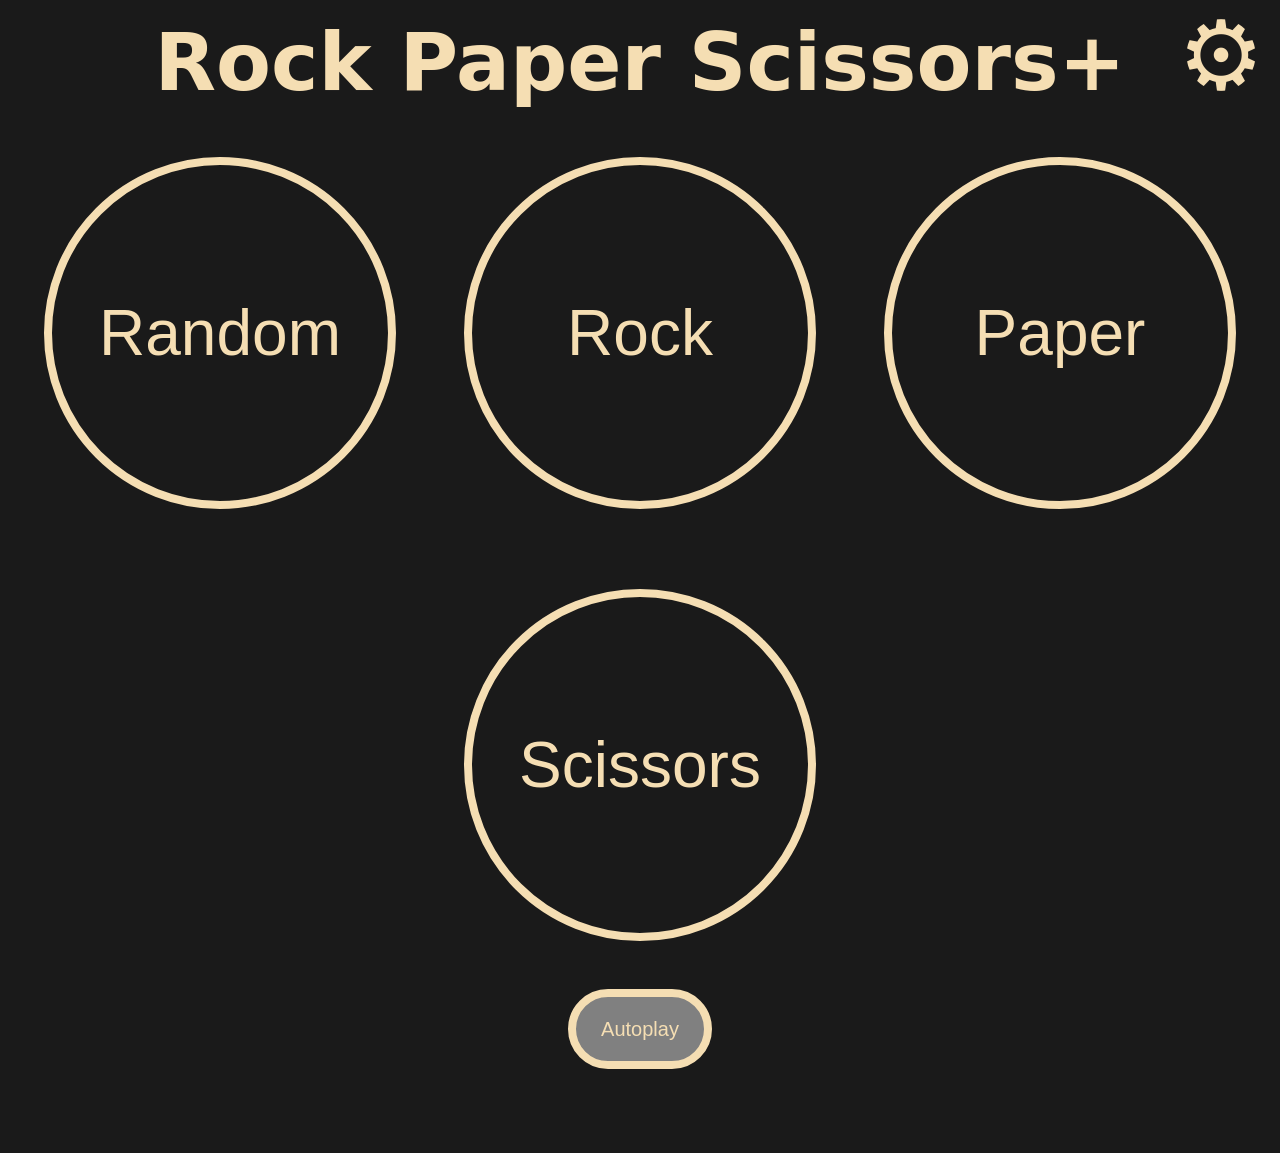
<file: index.html>
<!DOCTYPE html>
<html lang="en">
    <head>
        <meta charset="utf-8">

        <meta name="description" content="Play Rock, Paper, Scissors between you and the computer. You can add additional choices, select an option at random, and autoplay the game.">
        <meta name="author" content="">

        <meta name="viewport" content="width=device-width, initial-scale=1">

        <meta name="googlebot-news" content="index, follow, max-snippet:-1">
        <meta property="og:title" content="Rock Paper Scissors Single Player Game"/>
        <meta property="og:description" content="Play Rock, Paper, Scissors between you and the computer. You can add additional choices, select an option at random, and autoplay the game."/>

        <title>Rock Paper Scissors+</title>
        <link rel="stylesheet" href="styles/rock-paper-scissors.css">
        <link rel="stylesheet" href="styles/modal.css">
        <link rel="stylesheet" href="styles/notification.css">
    </head>
    <body>
        <div class="preload-images"></div>
        <div class="js-gear-icon gear-icon">&#9881;</div>

        <div class="notification-container-wrapper">
            <div class="notification-container"></div>
        </div>

        <section id="modal-container">
            <section class="modal-background">
                <div class="modal-content">
                    <h1>Settings</h1>
                    <button class="js-close-btn close-btn" id="close">X</button>
                    <form class="modal-form">
                        <h2>General</h2>
                        <div class="general-settings-wrapper">
                            <div class="general-setting">
                                <label for="autoplay-interval">Autoplay Interval in Seconds</label>
                                <input type="number" name="autoplay-interval" id="autoplay-interval" min="0" max="10">
                            </div>
                            <div class="general-setting">
                                <label for="ask-before-remove">Ask Before Before Removing Buttons</label>
                                <input type="checkbox" name="ask-before-remove" id="ask-before-remove" checked>
                            </div>
                            <div class="general-setting">
                                <label for="show-warnings">Show Warnings</label>
                                <input type="checkbox" name="show-warnings" id="show-warnings">
                            </div>
                        </div>
                        
                        <h2>Buttons</h2>
                        <p>To unselect the last selected option on Mac, ⌘ + click. On PC, Ctrl + click</p>
                        <div class="add-btn-wrapper">
                            <button type="button" class="js-add-btn add-btn">Add New Button</button>
                        </div>
                        <div class="button-settings"></div>
                        <div class="undo-and-restore-wrapper">
                            <button type="button" class="js-settings-undo-btn undo-restore-btn">
                                Undo Recent Edits
                            </button>
                            <button type="button" class="js-settings-restore-btn undo-restore-btn">
                                Reset Settings
                            </button>
                            <button type="button" class="js-modal-reset-score-btn undo-restore-btn">Reset Score</button>
                            <button type="button" class="js-reset-all-btn undo-restore-btn">
                                Reset All
                            </button>
                        </div>
                        <div class="file-btns-wrapper">
                            <button type="button" class="file-btn upload-btn">
                                <label for="file-input" class="file-input">Upload File</label>
                            </button>
                            <input type="file" id="file-input" accept="application/JSON">
                            <button type="button" class="file-btn save-btn">Save to File</button>
                        </div>
                        <div class="preset-submit-btn-wrapper">
                            <button type="button" class="js-presets-btn presets-btn">Load Presets</button>
                            <button type="button" class="js-submit-btn submit-btn">Submit Changes</button>
                        </div>
                    </form>
                </div>
            </section>
        </section>

        <p class="js-page-title page-title">Rock Paper Scissors<span class="js-plus-btn plus-btn">+</span></p>

        <div class="js-button-holder button-holder"></div>
        
        <button class="js-autoplay-btn autoplay-btn">Autoplay</button>
 
        <div class="js-game-summary-and-reset-score game-summary-and-reset-score">
            <div class="js-results-text results-text">
                <p class="js-round-picks"></p>
                <p class="js-round-result"></p>
            </div>

            <div class="score-text">
                <p class="js-scoreboard scoreboard"></p>
                <p class="js-win-rate"></p>
            </div>

            <div class="js-reset-score-btn-wrapper">
                <button class="js-reset-score-btn reset-score-btn">Reset Score</button>
            </div>
        </div>
        
        <script type="module" src="scripts/rock-paper-scisssors.js"></script>
        <!-- https://www.youtube.com/watch?v=EerdGm-ehJQ -->
    </body>
</html>
</file>
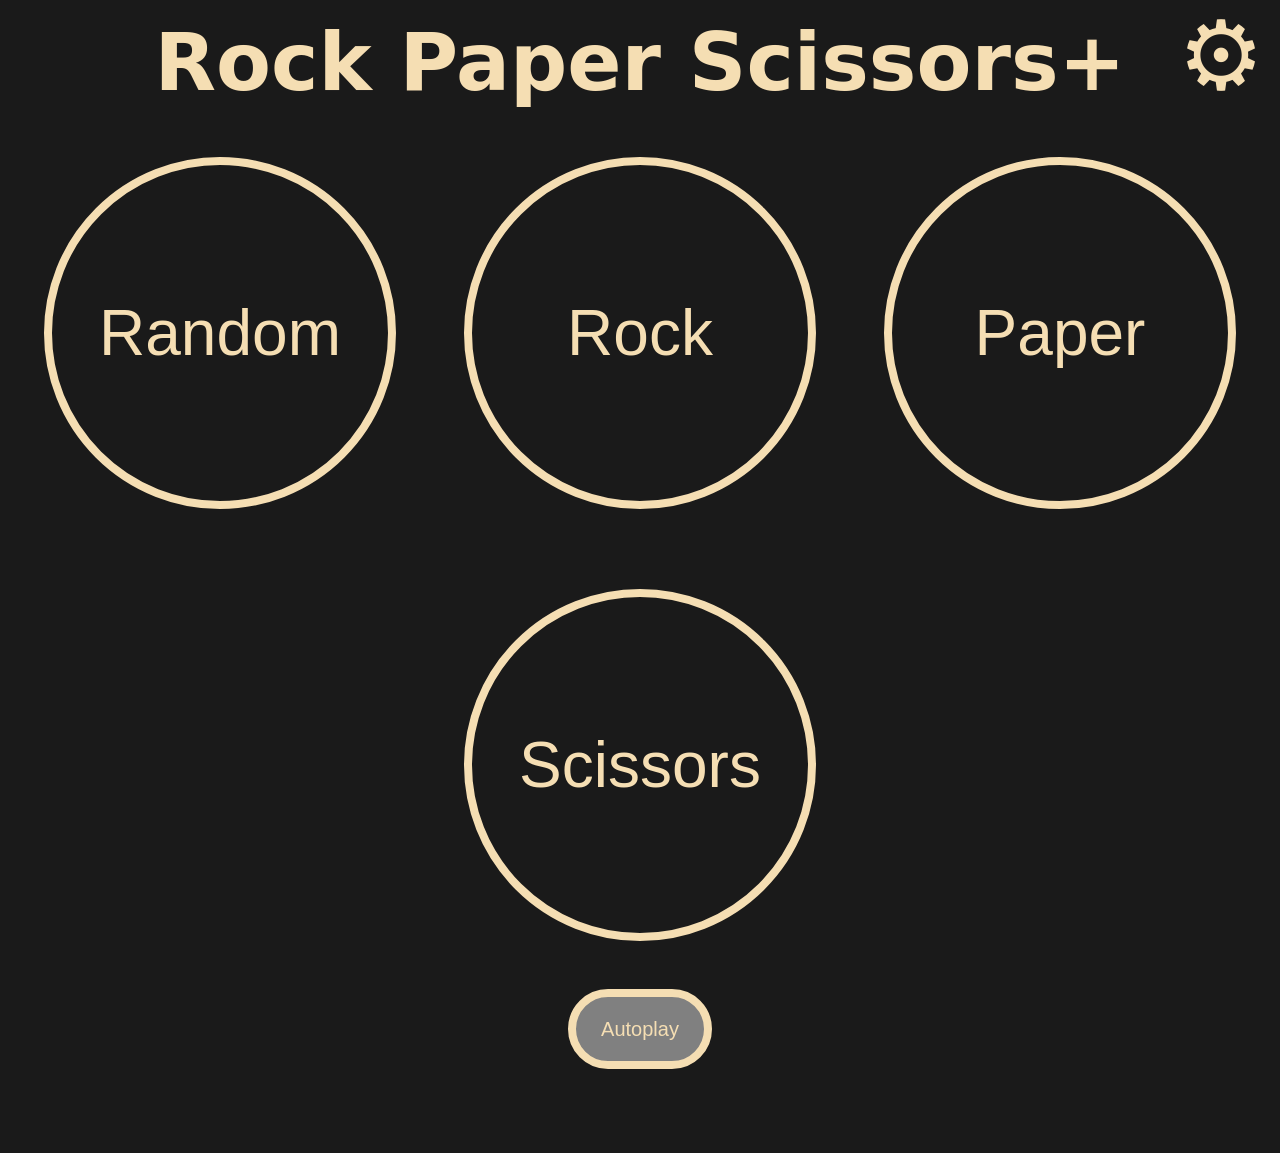
<file: rock-paper-scissors.html>
<!DOCTYPE html>
<html lang="en">
    <head>
        <meta charset="utf-8">

        <meta name="description" content="Play Rock, Paper, Scissors between you and the computer. You can add additional choices, select an option at random, and autoplay the game.">
        <meta name="author" content="">

        <meta name="viewport" content="width=device-width, initial-scale=1">

        <meta name="googlebot-news" content="index, follow, max-snippet:-1">
        <meta property="og:title" content="Rock Paper Scissors Single Player Game"/>
        <meta property="og:description" content="Play Rock, Paper, Scissors between you and the computer. You can add additional choices, select an option at random, and autoplay the game."/>

        <title>Rock Paper Scissors+</title>
        <link rel="stylesheet" href="styles/rock-paper-scissors.css">
        <link rel="stylesheet" href="styles/modal.css">
        <link rel="stylesheet" href="styles/notification.css">
    </head>
    <body>
        <div class="preload-images"></div>
        <div class="js-gear-icon gear-icon">&#9881;</div>

        <div class="notification-container-wrapper">
            <div class="notification-container"></div>
        </div>

        <section id="modal-container">
            <section class="modal-background">
                <div class="modal-content">
                    <h1>Settings</h1>
                    <button class="js-close-btn close-btn" id="close">X</button>
                    <form class="modal-form">
                        <h2>General</h2>
                        <div class="general-settings-wrapper">
                            <div class="general-setting">
                                <label for="autoplay-interval">Autoplay Interval in Seconds</label>
                                <input type="number" name="autoplay-interval" id="autoplay-interval" min="0" max="10">
                            </div>
                            <div class="general-setting">
                                <label for="ask-before-remove">Ask Before Before Removing Buttons</label>
                                <input type="checkbox" name="ask-before-remove" id="ask-before-remove" checked>
                            </div>
                            <div class="general-setting">
                                <label for="show-warnings">Show Warnings</label>
                                <input type="checkbox" name="show-warnings" id="show-warnings">
                            </div>
                        </div>
                        
                        <h2>Buttons</h2>
                        <p>To unselect the last selected option on Mac, ⌘ + click. On PC, Ctrl + click</p>
                        <div class="add-btn-wrapper">
                            <button type="button" class="js-add-btn add-btn">Add New Button</button>
                        </div>
                        <div class="button-settings"></div>
                        <div class="undo-and-restore-wrapper">
                            <button type="button" class="js-settings-undo-btn undo-restore-btn">
                                Undo Recent Edits
                            </button>
                            <button type="button" class="js-settings-restore-btn undo-restore-btn">
                                Reset Settings
                            </button>
                            <button type="button" class="js-modal-reset-score-btn undo-restore-btn">Reset Score</button>
                            <button type="button" class="js-reset-all-btn undo-restore-btn">
                                Reset All
                            </button>
                        </div>
                        <div class="file-btns-wrapper">
                            <button type="button" class="file-btn upload-btn">
                                <label for="file-input" class="file-input">Upload File</label>
                            </button>
                            <input type="file" id="file-input" accept="application/JSON">
                            <button type="button" class="file-btn save-btn">Save to File</button>
                        </div>
                        <div class="preset-submit-btn-wrapper">
                            <button type="button" class="js-presets-btn presets-btn">Load Presets</button>
                            <button type="button" class="js-submit-btn submit-btn">Submit Changes</button>
                        </div>
                    </form>
                </div>
            </section>
        </section>

        <p class="js-page-title page-title">Rock Paper Scissors<span class="js-plus-btn plus-btn">+</span></p>

        <div class="js-button-holder button-holder"></div>
        
        <button class="js-autoplay-btn autoplay-btn">Autoplay</button>
 
        <div class="js-game-summary-and-reset-score">
            <div class="js-results-text results-text">
                <p class="js-round-picks"></p>
                <p class="js-round-result"></p>
            </div>

            <div class="score-text">
                <p class="js-scoreboard scoreboard"></p>
                <p class="js-win-rate"></p>
            </div>

            <div class="js-reset-score-btn-wrapper">
                <button class="js-reset-score-btn reset-score-btn">Reset Score</button>
            </div>
        </div>
        
        <script type="module" src="scripts/rock-paper-scisssors.js"></script>
    </body>
</html>
</file>
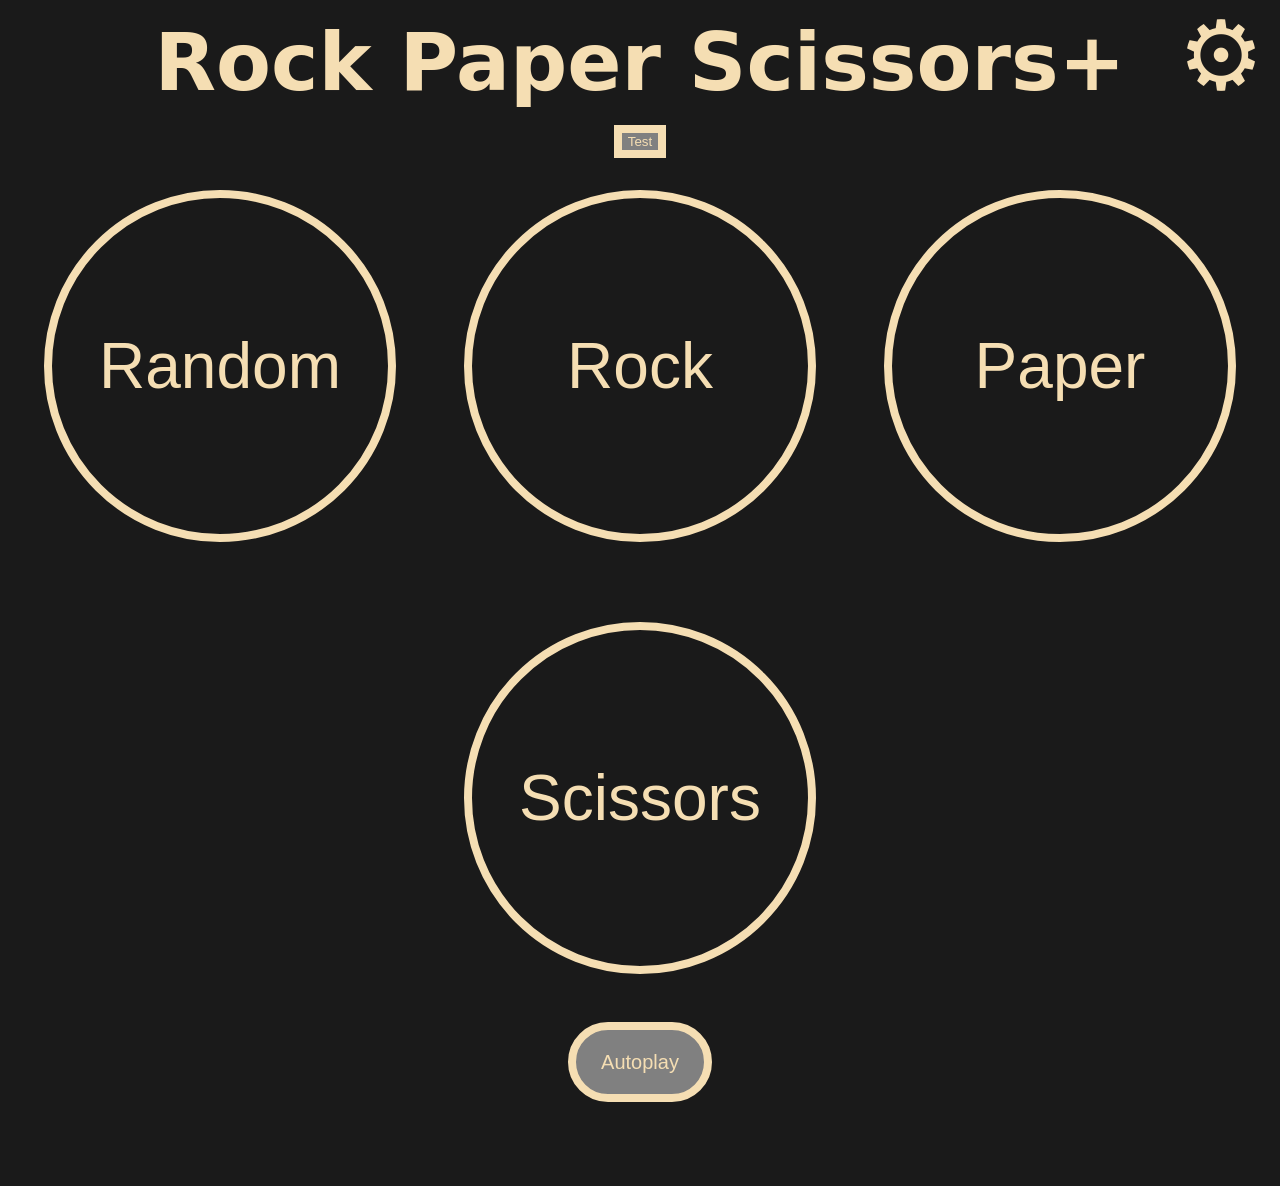
<file: use-class.html>
<!DOCTYPE html>
<html lang="en">
    <head>
        <meta charset="utf-8">

        <meta name="description" content="Play Rock, Paper, Scissors between you and the computer. You can add additional choices, select an option at random, and autoplay the game.">
        <meta name="author" content="">

        <meta name="viewport" content="width=device-width, initial-scale=1">

        <meta name="googlebot-news" content="index, follow, max-snippet:-1">
        <meta property="og:title" content="Rock Paper Scissors Single Player Game"/>
        <meta property="og:description" content="Play Rock, Paper, Scissors between you and the computer. You can add additional choices, select an option at random, and autoplay the game."/>

        <title>Rock Paper Scissors+</title>
        <link rel="stylesheet" href="styles/rock-paper-scissors.css">
        <link rel="stylesheet" href="styles/modal.css">
        <link rel="stylesheet" href="styles/notification.css">
    </head>
    <body>
        <div class="preload-images"></div>
        <div class="js-gear-icon gear-icon">&#9881;</div>

        <div class="notification-container-wrapper">
            <div class="notification-container"></div>
        </div>

        <section id="modal-container">
            <section class="modal-background">
                <div class="modal-content">
                    <h1>Settings</h1>
                    <!-- HALP REMOVE BELOW -->
                    <button class="testButton">Test</button>
                    <button class="js-close-btn close-btn" id="close">X</button>
                    <form class="modal-form">
                        <h2>General</h2>
                        <div class="general-settings-wrapper">
                            <div class="general-setting">
                                <label for="autoplay-interval">Autoplay Interval in Seconds</label>
                                <input type="number" name="autoplay-interval" id="autoplay-interval" min="0" max="10">
                            </div>
                            <div class="general-setting">
                                <label for="ask-before-remove">Ask Before Before Removing Buttons</label>
                                <input type="checkbox" name="ask-before-remove" id="ask-before-remove" checked>
                            </div>
                            <div class="general-setting">
                                <label for="show-warnings">Show Warnings</label>
                                <input type="checkbox" name="show-warnings" id="show-warnings">
                            </div>
                        </div>
                        
                        <h2>Buttons</h2>
                        <p>To unselect the last selected option on Mac, ⌘ + click. On PC, Ctrl + click</p>
                        <div class="add-btn-wrapper">
                            <button type="button" class="js-add-btn add-btn">Add New Button</button>
                        </div>
                        <div class="button-settings"></div>
                        <div class="undo-and-restore-wrapper">
                            <button type="button" class="js-settings-undo-btn undo-restore-btn">
                                Undo Recent Edits
                            </button>
                            <button type="button" class="js-settings-restore-btn undo-restore-btn">
                                Reset Settings
                            </button>
                            <button type="button" class="js-modal-reset-score-btn undo-restore-btn">Reset Score</button>
                            <button type="button" class="js-reset-all-btn undo-restore-btn">
                                Reset All
                            </button>
                        </div>
                        <div class="file-btns-wrapper">
                            <button type="button" class="file-btn upload-btn">
                                <label for="file-input" class="file-input">Upload File</label>
                            </button>
                            <input type="file" id="file-input" accept="application/JSON">
                            <button type="button" class="file-btn save-btn">Save to File</button>
                        </div>
                        <div class="preset-submit-btn-wrapper">
                            <button type="button" class="js-presets-btn presets-btn">Load Presets</button>
                            <button type="button" class="js-submit-btn submit-btn">Submit Changes</button>
                        </div>
                    </form>
                </div>
            </section>
        </section>

        <p class="js-page-title page-title">Rock Paper Scissors<span class="js-plus-btn plus-btn">+</span></p>
        <button class="testButton">Test</button>

        <div class="js-button-holder button-holder"></div>
        
        <button class="js-autoplay-btn autoplay-btn">Autoplay</button>
 
        <div class="js-game-summary-and-reset-score game-summary-and-reset-score">
            <div class="js-results-text results-text">
                <p class="js-round-picks"></p>
                <p class="js-round-result"></p>
            </div>

            <div class="score-text">
                <p class="js-scoreboard scoreboard"></p>
                <p class="js-win-rate"></p>
            </div>

            <div class="js-reset-score-btn-wrapper">
                <button class="js-reset-score-btn reset-score-btn">Reset Score</button>
            </div>
        </div>
        
        <!-- <script type="module" src="scripts/rock-paper-scisssors.js"></script> -->
         <script src="button-class.js"></script>
         <script type="module" src="use-class-rps.js"></script>
    </body>
</html>
</file>
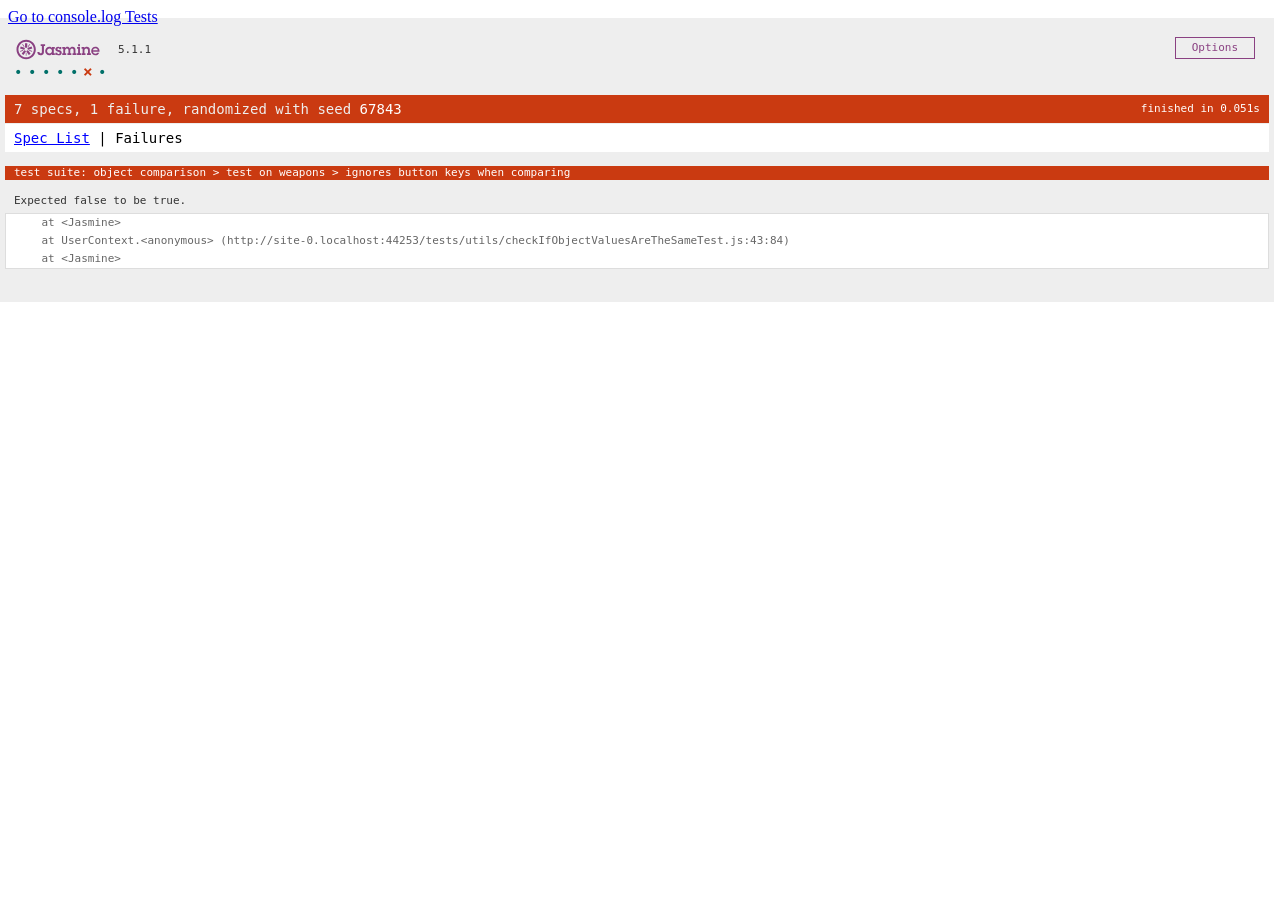
<file: tests/tests.html>
<!DOCTYPE html>
<html>
<head>
  <meta charset="utf-8">
  <title>Jasmine Spec Runner v5.1.1</title>

  <link rel="shortcut icon" type="image/png" href="lib/jasmine-5.1.1/jasmine_favicon.png">
  <link rel="stylesheet" href="lib/jasmine-5.1.1/jasmine.css">

  <script src="lib/jasmine-5.1.1/jasmine.js"></script>
  <script src="lib/jasmine-5.1.1/jasmine-html.js"></script>
  <script src="lib/jasmine-5.1.1/boot0.js"></script>
  <!-- optional: include a file here that configures the Jasmine env -->
  <script src="lib/jasmine-5.1.1/boot1.js"></script>

  <script type="module" src="utils/checkIfObjectValuesAreTheSameTest.js"></script>

</head>

<body>
  <a href="tests-simple/tests-simple.html">Go to console.log Tests</a>
</body>
</html>
</file>
<file: styles/rock-paper-scissors.css>
@-webkit-keyframes rotating /* Safari and Chrome */ {
  from {
    -webkit-transform: rotate(0deg);
    -o-transform: rotate(0deg);
    transform: rotate(0deg);
  }
  to {
    -webkit-transform: rotate(360deg);
    -o-transform: rotate(360deg);
    transform: rotate(360deg);
  }
}
@keyframes rotating {
  from {
    -ms-transform: rotate(0deg);
    -moz-transform: rotate(0deg);
    -webkit-transform: rotate(0deg);
    -o-transform: rotate(0deg);
    transform: rotate(0deg);
  }
  to {
    -ms-transform: rotate(360deg);
    -moz-transform: rotate(360deg);
    -webkit-transform: rotate(360deg);
    -o-transform: rotate(360deg);
    transform: rotate(360deg);
  }
}

.keep-rotating {
    -webkit-animation: rotating 2s linear infinite;
    -moz-animation: rotating 2s linear infinite;
    -ms-animation: rotating 2s linear infinite;
    -o-animation: rotating 2s linear infinite;
    animation: rotating 2s linear infinite;
}

html {
    height: 100%;
}

body {
    min-height: 100%;
    
    background-color: #1a1a1a;
    text-align: center;

    color: wheat;

    font-family: system-ui, -apple-system, BlinkMacSystemFont, 'Segoe UI', Roboto, Helvetica, Arial, Oxygen, Ubuntu, Cantarell, 'Open Sans', 'Helvetica Neue', sans-serif;
}

button {
    border: .5rem solid wheat;

    background-color: gray;

    color: wheat;

    cursor: pointer;
}

.gear-icon {
    position: fixed;
    top: 0;
    right: 1rem;

    font-size: 6rem;
    cursor: pointer;

    -webkit-touch-callout: none; /* iOS Safari */
    -webkit-user-select: none; /* Safari */
    -khtml-user-select: none; /* Konqueror HTML */
    -moz-user-select: none; /* Old versions of Firefox */
    -ms-user-select: none; /* Internet Explorer/Edge */
    user-select: none; /* Non-prefixed version, currently
                            supported by Chrome, Edge, Opera and Firefox */
}

.gear-icon:hover {
  -webkit-animation: rotating 2s linear infinite;
  -moz-animation: rotating 2s linear infinite;
  -ms-animation: rotating 2s linear infinite;
  -o-animation: rotating 2s linear infinite;
  animation: rotating 2s linear infinite;
}

.page-title {
    margin-top: .5rem;
    margin-bottom: 1rem;

    font-size: 5rem;
    font-weight: bold;
}

.plus-btn {
    cursor: progress;
}

.button-holder {
    margin: auto;
    
    display: flex;
    flex-direction: row;
    flex-wrap: wrap;

    justify-content: space-evenly;
}

.restrict-button-holder {
    max-height: 30rem;
    overflow-y: auto;
}

.move-btn {
    flex: 1 0 22rem;
    margin: 2rem;


    height: 22rem;
    max-width: 22rem;


    border-radius: 11rem;

    background-color: transparent;

    font-size: 4rem;
    text-transform: capitalize;
    user-select: none;

    vertical-align: top;

    margin-bottom: 3rem;

    background-size: cover;
}

.autoplay-btn {
    height: 5rem;
    width: 9rem;

    border-radius: 3rem;

    font-size: 1.25rem;
    user-select: none;

    /* on page load, start it hidden */
    visibility: hidden;
}

/* https://www.letsbuildui.dev/articles/how-to-animate-borders-in-css/ */
.autoplay-btn.rotating-border {
    color: #1a1a1a;

    border: .5rem solid #0000;

    background: linear-gradient(#1a1a1a, wheat) padding-box, linear-gradient(
        var(--angle),
        #1a1a1a,
        wheat
    ) border-box;

    animation: 1s rotate linear infinite;
}

@keyframes rotate {
  to {
    --angle: 360deg;
  }
}

@property --angle {
  syntax: "<angle>";
  initial-value: 0deg;
  inherits: false;
}

.autoplay-btn:hover {
    background-color: #696969;
}

.game-summary-and-reset-score {
    visibility: hidden;
}

.results-text, .score-text {
    font-size: 1.25rem;
}

.reset-score-btn {
    height: 3rem;
    width: 10rem;

    font-size: 1rem;
    user-select: none;

    margin-bottom: 1rem;
}

.reset-score-btn:hover {
    background-color: #9a4e34;
}

.turn-text-green {
    color: #b8c686;
}

.turn-text-red {
    color: #f8a686;
}

.turn-border-green {
    border-color: #b8c686;
}

.turn-border-red {
    border-color: #f8a686;
}

.preload-images {
    display: none;
    background: url(../images/random.jpg) no-repeat -9999px -9999px;
    background: url(../images/rock.jpg) no-repeat -9999px -9999px,
            url(../images/paper.jpg) no-repeat -9999px -9999px,
            url(../images/scissors.jpg) no-repeat -9999px -9999px;
}
</file>
<file: styles/modal.css>
@keyframes unfoldIn {
    0% {
        transform: scaleY(0.005) scaleX(0);
    }

    50% {
        transform: scaleY(0.005) scaleX(1);
    }

    100% {
        transform: scaleY(1) scaleX(1);
    }
}

@keyframes unfoldOut {
    0% {
        transform: scaleY(1) scaleX(1);
    }

    50% {
        transform: scaleY(0.005) scaleX(1);
    }

    100% {
        transform: scaleY(0.005) scaleX(0);
    }
}

@keyframes zoomIn {
    0% {
        transform: scale(0);
    }

    100% {
        transform: scale(1);
    }
}

@keyframes zoomOut {
    0% {
        transform: scale(1);
    }

    100% {
        transform: scale(0);
    }
}

#modal-container {
    position: fixed;

    top: 0;
    left: 0;
    right: 0;
    bottom: 0;

    background-color: #1a1a1a;
    opacity: .9;
    border: .5rem solid wheat;

    height: 100%;
    width: 100%;
    transform: scale(0);
    z-index: 1;
}

.modal-background {
    position: absolute;

    top: 50%;
    left: 50%;
    transform: translate(-50%, -50%);

    /* width: 30%; */
    max-width: 50%;
    max-height: 100%;

    border: .1rem solid gray;

    background-color: wheat;
    color: black;

    border-radius: 1rem;
    box-shadow: 2rem 2rem 2rem rgba(0, 0, 0, .9);

    overflow: auto;

    padding: 0 3rem;
}

.modal-background h2 {
    text-align: left;
}

.modal-background button {
    user-select: none;
}

/* https://gosnippets.com/snippets/bootstrap-modal-animations-snippet */
#modal-container.fold-animation {
    transform: scaleY(0.01) scaleX(0);
    animation: unfoldIn 1s cubic-bezier(0.165, 0.84, 0.44, 1) forwards;
}

#modal-container.fold-animation .modal-background .modal-content {
    transform: scale(0);
    animation: zoomIn 0.5s 0.8s cubic-bezier(0.165, 0.84, 0.44, 1) forwards;
}

#modal-container.fold-animation.out {
    transform: scale(1);
    animation: unfoldOut 1s 0.3s cubic-bezier(0.165, 0.84, 0.44, 1) forwards;
}

#modal-container.fold-animation.out .modal-background .modal-content {
    animation: zoomOut 0.5s cubic-bezier(0.165, 0.84, 0.44, 1) forwards;
}

.close-btn {
    position: absolute;
    top: 1rem;
    right: 0rem;

    background: transparent;
    
    border: none;

    font-size: 2rem;
    color: #f8a686;
}

.general-setting {
    text-align: left;
    display: flex;
    justify-content: space-between;
}

.close-btn:hover {
    color: red;
}

form p {
    font-size: 1rem;
    font-style: italic;
    font-variant: small-caps;
}

.button-settings {
    overflow-y: auto;
    max-height: 25rem;

    text-align: left;
    margin-bottom: 1rem;
}

.add-btn-wrapper {
    display: flex;
    justify-content: flex-end;
}

.add-btn {
    background: #1a1a1a;
    border: .5rem solid #b0bd81;
    border-radius: .25rem;

    width: 100%;
    height: 3rem;

    font-weight: bold;
}

.add-btn:hover {
    color: #1a1a1a;
    background: #b8C686;
    border: .5rem solid #b0bd81;
}

option, .name-input {
    text-transform: capitalize;
}

select {
    width: 100%;
}

.button-entry {
    margin-bottom: .25rem;
    border: .25rem double gray;
    border-radius: .25rem;
}

.entry-name-shortcut {
    display: flex;
    justify-content: space-between;
    margin-bottom: .5rem;
}

.entry-comparison-remove {
    display: flex;
    justify-content: space-between;
}

.remove-btn {
    width: 20%;
    background: #f0cca7;
    border: .5rem solid #c42837;
    border-radius: .25rem;

    color: #c82333;
    
    font-size: 1.25rem;
}

.remove-btn:hover {
    background: #9a4e34;
    border: .5rem solid #995038;

    color: wheat;
}

.undo-and-restore-wrapper {
    display: flex;
    justify-content: space-between;
    flex-wrap: wrap;
    margin-bottom: 1rem;
}

.undo-restore-btn {
    background: #e5d4b2;
    border: .25rem solid #537eac;
    border-radius: .25rem;

    color: #4d7eb3;
    font-weight: bold;
}

.undo-restore-btn:hover {
    background: #53789f;
    border: .25rem solid #5a799b;

    color: wheat;
}

.file-btns-wrapper {
    display: flex;
    justify-content: space-between;
    gap: 2rem;
    flex-wrap: wrap;
    margin-bottom: 1rem;
}

.file-btn {
    background: #6d767d;
    border: .5rem solid #6e767d;
    border-radius: .25rem;

    color: #1a1a1a;
    font-weight: bold;
}

.file-btn:hover {
    background: #5c6469;
    border: .5rem solid #5e656a;

    color: wheat;
}

#file-input {
    display: none;
}

.preset-submit-btn-wrapper {
    display: flex;
    justify-content: space-between;

    margin-top: 1rem;
    margin-bottom: 1rem;
}

.presets-btn {
    color: #1a1a1a;
    background: #948FE3;
    border: .5rem solid #8e89d9;
    border-radius: .25rem;

    font-weight: bold;
}

.presets-btn:hover {
    background: #948FE3;
    border: .5rem solid #948FE346;

    color: wheat;
}

.submit-btn {
    color: #1a1a1a;
    background: #3a9f51;
    border: .5rem solid #3e9d54;
    border-radius: .25rem;

    font-weight: bold;
}

.submit-btn:hover {
    background: #2f8743;
    border: .5rem solid #348646;

    color: wheat;
}
</file>
<file: styles/notification.css>
.notification-controls button {
    color: white;
    border-radius: .25rem;
    font-weight: bold;
    text-transform: capitalize;
}

.success {
    background: #3a9f51;
    border: .5rem solid #3e9d54;
}

.error {
    background: #c82333;
    border: .5rem solid #c42837;
}

.warning {
    background: #6d767d;
    border: .5rem solid #f59e0b;
}

.info {
    background: #4d7eb3;
    border: .5rem solid #537eac;
}

.notification-container-wrapper {
    display: flex;
    justify-content: center;
}

.notification-container {
    position: fixed;
    top: 1rem;
    z-index: 999;
}

.notification {
    background-color: wheat;
    color: #1a1a1a;
    padding: 1rem 2rem;
    margin-bottom: 1rem;
    width: 100%;
    border-radius: 1rem;
    box-shadow: 0 .5rem 1rem #6d767d;
    animation: slideIn 0.3s ease;
}

@keyframes slideIn {
    from {
        transform: translateX(100%);
        opacity: 0;
    }
    to {
        transform: translateX(0);
        opacity: 1;
    }
}
</file>
<file: tests/lib/jasmine-5.1.1/jasmine.css>
@charset "UTF-8";
body {
  overflow-y: scroll;
}

.jasmine_html-reporter {
  width: 100%;
  background-color: #eee;
  padding: 5px;
  margin: -8px;
  font-size: 11px;
  font-family: Monaco, "Lucida Console", monospace;
  line-height: 14px;
  color: #333;
}
.jasmine_html-reporter a {
  text-decoration: none;
}
.jasmine_html-reporter a:hover {
  text-decoration: underline;
}
.jasmine_html-reporter p, .jasmine_html-reporter h1, .jasmine_html-reporter h2, .jasmine_html-reporter h3, .jasmine_html-reporter h4, .jasmine_html-reporter h5, .jasmine_html-reporter h6 {
  margin: 0;
  line-height: 14px;
}
.jasmine_html-reporter .jasmine-banner,
.jasmine_html-reporter .jasmine-symbol-summary,
.jasmine_html-reporter .jasmine-summary,
.jasmine_html-reporter .jasmine-result-message,
.jasmine_html-reporter .jasmine-spec .jasmine-description,
.jasmine_html-reporter .jasmine-spec-detail .jasmine-description,
.jasmine_html-reporter .jasmine-alert .jasmine-bar,
.jasmine_html-reporter .jasmine-stack-trace {
  padding-left: 9px;
  padding-right: 9px;
}
.jasmine_html-reporter .jasmine-banner {
  position: relative;
}
.jasmine_html-reporter .jasmine-banner .jasmine-title {
  background: url("[data-uri]") no-repeat;
  background: url("[data-uri]") no-repeat, none;
  background-size: 100%;
  display: block;
  float: left;
  width: 90px;
  height: 25px;
}
.jasmine_html-reporter .jasmine-banner .jasmine-version {
  margin-left: 14px;
  position: relative;
  top: 6px;
}
.jasmine_html-reporter #jasmine_content {
  position: fixed;
  right: 100%;
}
.jasmine_html-reporter .jasmine-banner {
  margin-top: 14px;
}
.jasmine_html-reporter .jasmine-duration {
  color: #fff;
  float: right;
  line-height: 28px;
  padding-right: 9px;
}
.jasmine_html-reporter .jasmine-symbol-summary {
  overflow: hidden;
  margin: 14px 0;
}
.jasmine_html-reporter .jasmine-symbol-summary li {
  display: inline-block;
  height: 10px;
  width: 14px;
  font-size: 16px;
}
.jasmine_html-reporter .jasmine-symbol-summary li.jasmine-passed {
  font-size: 14px;
}
.jasmine_html-reporter .jasmine-symbol-summary li.jasmine-passed:before {
  color: #007069;
  content: "•";
}
.jasmine_html-reporter .jasmine-symbol-summary li.jasmine-failed {
  line-height: 9px;
}
.jasmine_html-reporter .jasmine-symbol-summary li.jasmine-failed:before {
  color: #ca3a11;
  content: "×";
  font-weight: bold;
  margin-left: -1px;
}
.jasmine_html-reporter .jasmine-symbol-summary li.jasmine-excluded {
  font-size: 14px;
}
.jasmine_html-reporter .jasmine-symbol-summary li.jasmine-excluded:before {
  color: #bababa;
  content: "•";
}
.jasmine_html-reporter .jasmine-symbol-summary li.jasmine-excluded-no-display {
  font-size: 14px;
  display: none;
}
.jasmine_html-reporter .jasmine-symbol-summary li.jasmine-pending {
  line-height: 17px;
}
.jasmine_html-reporter .jasmine-symbol-summary li.jasmine-pending:before {
  color: #ba9d37;
  content: "*";
}
.jasmine_html-reporter .jasmine-symbol-summary li.jasmine-empty {
  font-size: 14px;
}
.jasmine_html-reporter .jasmine-symbol-summary li.jasmine-empty:before {
  color: #ba9d37;
  content: "•";
}
.jasmine_html-reporter .jasmine-run-options {
  float: right;
  margin-right: 5px;
  border: 1px solid #8a4182;
  color: #8a4182;
  position: relative;
  line-height: 20px;
}
.jasmine_html-reporter .jasmine-run-options .jasmine-trigger {
  cursor: pointer;
  padding: 8px 16px;
}
.jasmine_html-reporter .jasmine-run-options .jasmine-payload {
  position: absolute;
  display: none;
  right: -1px;
  border: 1px solid #8a4182;
  background-color: #eee;
  white-space: nowrap;
  padding: 4px 8px;
}
.jasmine_html-reporter .jasmine-run-options .jasmine-payload.jasmine-open {
  display: block;
}
.jasmine_html-reporter .jasmine-bar {
  line-height: 28px;
  font-size: 14px;
  display: block;
  color: #eee;
}
.jasmine_html-reporter .jasmine-bar.jasmine-failed, .jasmine_html-reporter .jasmine-bar.jasmine-errored {
  background-color: #ca3a11;
  border-bottom: 1px solid #eee;
}
.jasmine_html-reporter .jasmine-bar.jasmine-passed {
  background-color: #007069;
}
.jasmine_html-reporter .jasmine-bar.jasmine-incomplete {
  background-color: #bababa;
}
.jasmine_html-reporter .jasmine-bar.jasmine-skipped {
  background-color: #bababa;
}
.jasmine_html-reporter .jasmine-bar.jasmine-warning {
  margin-top: 14px;
  margin-bottom: 14px;
  background-color: #ba9d37;
  color: #333;
}
.jasmine_html-reporter .jasmine-bar.jasmine-menu {
  background-color: #fff;
  color: #000;
}
.jasmine_html-reporter .jasmine-bar.jasmine-menu a {
  color: blue;
  text-decoration: underline;
}
.jasmine_html-reporter .jasmine-bar a {
  color: white;
}
.jasmine_html-reporter.jasmine-spec-list .jasmine-bar.jasmine-menu.jasmine-failure-list,
.jasmine_html-reporter.jasmine-spec-list .jasmine-results .jasmine-failures {
  display: none;
}
.jasmine_html-reporter.jasmine-failure-list .jasmine-bar.jasmine-menu.jasmine-spec-list,
.jasmine_html-reporter.jasmine-failure-list .jasmine-summary {
  display: none;
}
.jasmine_html-reporter .jasmine-results {
  margin-top: 14px;
}
.jasmine_html-reporter .jasmine-summary {
  margin-top: 14px;
}
.jasmine_html-reporter .jasmine-summary ul {
  list-style-type: none;
  margin-left: 14px;
  padding-top: 0;
  padding-left: 0;
}
.jasmine_html-reporter .jasmine-summary ul.jasmine-suite {
  margin-top: 7px;
  margin-bottom: 7px;
}
.jasmine_html-reporter .jasmine-summary li.jasmine-passed a {
  color: #007069;
}
.jasmine_html-reporter .jasmine-summary li.jasmine-failed a {
  color: #ca3a11;
}
.jasmine_html-reporter .jasmine-summary li.jasmine-empty a {
  color: #ba9d37;
}
.jasmine_html-reporter .jasmine-summary li.jasmine-pending a {
  color: #ba9d37;
}
.jasmine_html-reporter .jasmine-summary li.jasmine-excluded a {
  color: #bababa;
}
.jasmine_html-reporter .jasmine-specs li.jasmine-passed a:before {
  content: "• ";
}
.jasmine_html-reporter .jasmine-specs li.jasmine-failed a:before {
  content: "× ";
}
.jasmine_html-reporter .jasmine-specs li.jasmine-empty a:before {
  content: "* ";
}
.jasmine_html-reporter .jasmine-specs li.jasmine-pending a:before {
  content: "• ";
}
.jasmine_html-reporter .jasmine-specs li.jasmine-excluded a:before {
  content: "• ";
}
.jasmine_html-reporter .jasmine-description + .jasmine-suite {
  margin-top: 0;
}
.jasmine_html-reporter .jasmine-suite {
  margin-top: 14px;
}
.jasmine_html-reporter .jasmine-suite a {
  color: #333;
}
.jasmine_html-reporter .jasmine-failures .jasmine-spec-detail {
  margin-bottom: 28px;
}
.jasmine_html-reporter .jasmine-failures .jasmine-spec-detail .jasmine-description {
  background-color: #ca3a11;
  color: white;
}
.jasmine_html-reporter .jasmine-failures .jasmine-spec-detail .jasmine-description a {
  color: white;
}
.jasmine_html-reporter .jasmine-result-message {
  padding-top: 14px;
  color: #333;
  white-space: pre-wrap;
}
.jasmine_html-reporter .jasmine-result-message span.jasmine-result {
  display: block;
}
.jasmine_html-reporter .jasmine-stack-trace {
  margin: 5px 0 0 0;
  max-height: 224px;
  overflow: auto;
  line-height: 18px;
  color: #666;
  border: 1px solid #ddd;
  background: white;
  white-space: pre;
}
.jasmine_html-reporter .jasmine-expander a {
  display: block;
  margin-left: 14px;
  color: blue;
  text-decoration: underline;
}
.jasmine_html-reporter .jasmine-expander-contents {
  display: none;
}
.jasmine_html-reporter .jasmine-expanded {
  padding-bottom: 10px;
}
.jasmine_html-reporter .jasmine-expanded .jasmine-expander-contents {
  display: block;
  margin-left: 14px;
  padding: 5px;
}
.jasmine_html-reporter .jasmine-debug-log {
  margin: 5px 0 0 0;
  padding: 5px;
  color: #666;
  border: 1px solid #ddd;
  background: white;
}
.jasmine_html-reporter .jasmine-debug-log table {
  border-spacing: 0;
}
.jasmine_html-reporter .jasmine-debug-log table, .jasmine_html-reporter .jasmine-debug-log th, .jasmine_html-reporter .jasmine-debug-log td {
  border: 1px solid #ddd;
}
</file>
